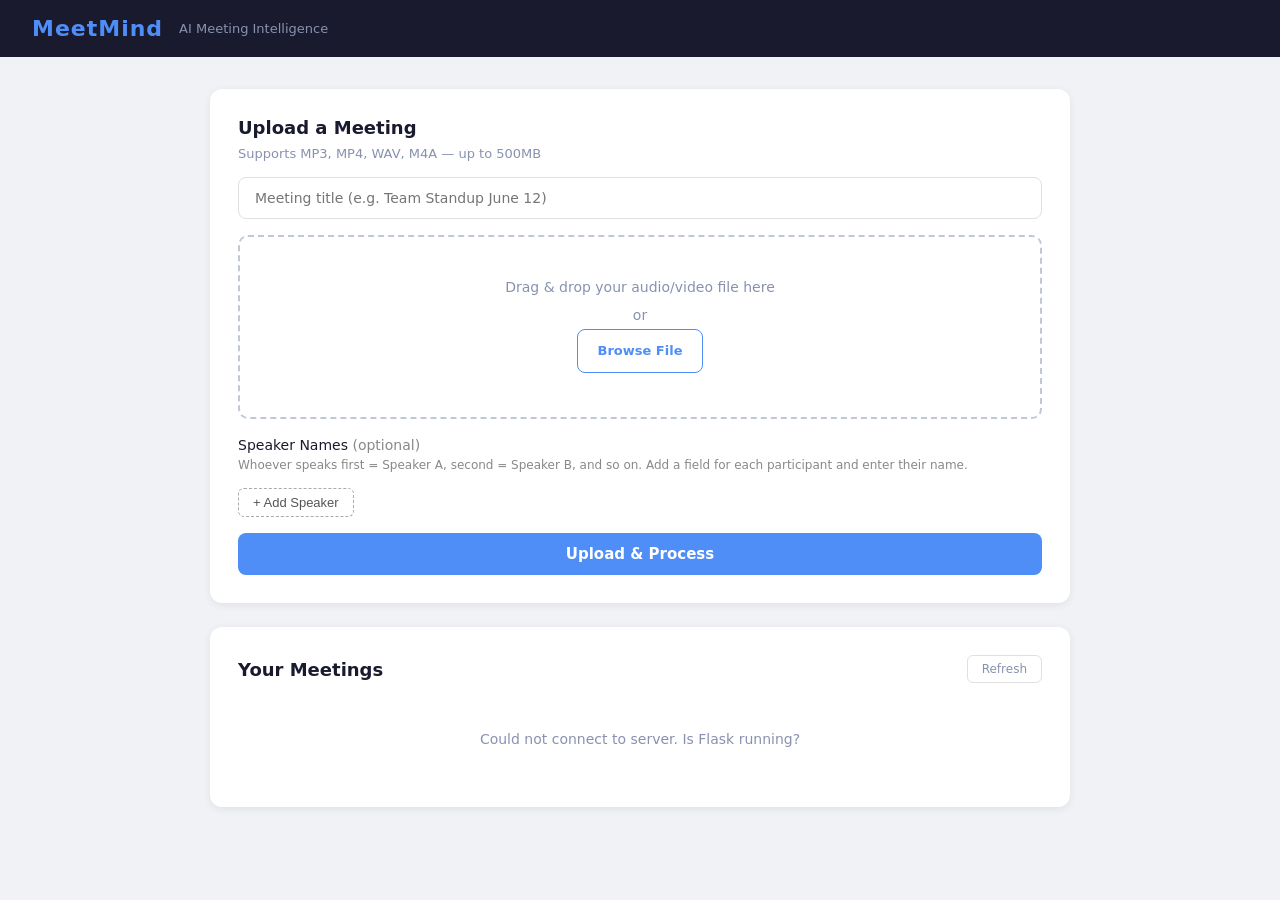
<file: frontend/index.html>
<!DOCTYPE html>
<html lang="en">
<head>
  <meta charset="UTF-8">
  <meta name="viewport" content="width=device-width, initial-scale=1.0">
  <title>MeetMind — AI Meeting Intelligence</title>
  <link rel="stylesheet" href="css/style.css">
</head>
<body>

  <nav class="navbar">
    <div class="brand">MeetMind</div>
    <span class="tagline">AI Meeting Intelligence</span>
  </nav>

  <div class="container">

    <!-- Upload Section -->
    <div class="card upload-card">
      <h2>Upload a Meeting</h2>
      <p class="subtext">Supports MP3, MP4, WAV, M4A — up to 500MB</p>

      <div class="form-group">
        <input type="text" id="meetingTitle" placeholder="Meeting title (e.g. Team Standup June 12)" />
      </div>

      <div class="drop-zone" id="dropZone">
        <p>Drag & drop your audio/video file here</p>
        <p>or</p>
        <label class="btn-outline" for="fileInput">Browse File</label>
        <input type="file" id="fileInput" accept=".mp3,.mp4,.wav,.m4a,.ogg,.webm" hidden />
        <p id="selectedFile" class="file-name"></p>
      </div>

      <!-- Speaker Names Section -->
      <div class="form-group" style="margin-top: 16px;">
        <label style="font-weight:500; font-size:14px;">
          Speaker Names <span style="font-weight:400; color:#888;">(optional)</span>
        </label>
        <p style="font-size:12px; color:#888; margin-top:4px;">
          Whoever speaks first = Speaker A, second = Speaker B, and so on.
          Add a field for each participant and enter their name.
        </p>
        <div id="speakerNamesContainer" style="margin-top: 8px;"></div>
        <button
          type="button"
          onclick="addSpeaker()"
          style="margin-top:8px; padding:6px 14px; border:1px dashed #aaa; background:transparent; border-radius:6px; font-size:13px; cursor:pointer; color:#555;"
        >
          + Add Speaker
        </button>
      </div>

      <button class="btn-primary" id="uploadBtn" onclick="uploadFile()">Upload & Process</button>

      <div id="uploadStatus" class="status-bar" style="display:none;"></div>
    </div>

    <!-- Meetings List -->
    <div class="card">
      <div class="section-header">
        <h2>Your Meetings</h2>
        <button class="btn-sm" onclick="loadMeetings()">Refresh</button>
      </div>

      <div id="meetingsList">
        <p class="empty-text">No meetings yet. Upload one above.</p>
      </div>
    </div>

  </div>

  <script src="js/dashboard.js"></script>
</body>
</html>
</file>
<file: frontend/css/style.css>
* {
  margin: 0;
  padding: 0;
  box-sizing: border-box;
}

body {
  font-family: 'Segoe UI', system-ui, sans-serif;
  background: #f0f2f5;
  color: #1a1a2e;
  min-height: 100vh;
}

/* ── NAVBAR ── */
.navbar {
  background: #1a1a2e;
  padding: 16px 32px;
  display: flex;
  align-items: center;
  gap: 16px;
  position: sticky;
  top: 0;
  z-index: 100;
}

.brand {
  font-size: 22px;
  font-weight: 700;
  color: #4f8ef7;
  letter-spacing: 1px;
}

.tagline {
  font-size: 13px;
  color: #8892b0;
}

.back-btn {
  color: #8892b0;
  text-decoration: none;
  font-size: 14px;
  transition: color 0.2s;
}

.back-btn:hover {
  color: #4f8ef7;
}

/* ── LAYOUT ── */
.container {
  max-width: 900px;
  margin: 0 auto;
  padding: 32px 20px;
  display: flex;
  flex-direction: column;
  gap: 24px;
}

/* ── CARDS ── */
.card {
  background: #ffffff;
  border-radius: 12px;
  padding: 28px;
  box-shadow: 0 2px 8px rgba(0,0,0,0.07);
}

.card h2 {
  font-size: 18px;
  font-weight: 600;
  color: #1a1a2e;
  margin-bottom: 8px;
}

.card h1 {
  font-size: 24px;
  font-weight: 700;
  color: #1a1a2e;
  margin-bottom: 8px;
}

.section-header {
  display: flex;
  justify-content: space-between;
  align-items: center;
  margin-bottom: 16px;
}

.section-header h2 {
  margin-bottom: 0;
}

/* ── TYPOGRAPHY ── */
.subtext {
  font-size: 13px;
  color: #8892b0;
  margin-bottom: 16px;
}

.body-text {
  font-size: 15px;
  color: #444;
  line-height: 1.7;
}

.empty-text {
  font-size: 14px;
  color: #8892b0;
  text-align: center;
  padding: 32px 0;
}

/* ── FORM ── */
.form-group {
  margin-bottom: 16px;
}

input[type="text"] {
  width: 100%;
  padding: 12px 16px;
  border: 1.5px solid #e0e0e0;
  border-radius: 8px;
  font-size: 14px;
  font-family: inherit;
  color: #1a1a2e;
  transition: border-color 0.2s;
  outline: none;
}

input[type="text"]:focus {
  border-color: #4f8ef7;
}

/* ── DROP ZONE ── */
.drop-zone {
  border: 2px dashed #c0c8d8;
  border-radius: 10px;
  padding: 36px;
  text-align: center;
  color: #8892b0;
  font-size: 14px;
  line-height: 2;
  margin-bottom: 16px;
  transition: border-color 0.2s, background 0.2s;
  cursor: pointer;
}

.drop-zone.dragover {
  border-color: #4f8ef7;
  background: #f0f6ff;
}

.file-name {
  font-size: 13px;
  color: #4f8ef7;
  margin-top: 8px;
  font-weight: 500;
}

/* ── BUTTONS ── */
.btn-primary {
  background: #4f8ef7;
  color: white;
  border: none;
  padding: 12px 28px;
  border-radius: 8px;
  font-size: 15px;
  font-weight: 600;
  cursor: pointer;
  font-family: inherit;
  transition: background 0.2s, transform 0.1s;
  width: 100%;
}

.btn-primary:hover {
  background: #3a7be0;
}

.btn-primary:active {
  transform: scale(0.98);
}

.btn-primary:disabled {
  background: #b0c4de;
  cursor: not-allowed;
}

.btn-outline {
  display: inline-block;
  border: 1.5px solid #4f8ef7;
  color: #4f8ef7;
  padding: 8px 20px;
  border-radius: 8px;
  font-size: 13px;
  font-weight: 600;
  cursor: pointer;
  transition: all 0.2s;
}

.btn-outline:hover {
  background: #4f8ef7;
  color: white;
}

.btn-sm {
  background: transparent;
  border: 1.5px solid #e0e0e0;
  color: #8892b0;
  padding: 6px 14px;
  border-radius: 6px;
  font-size: 12px;
  cursor: pointer;
  font-family: inherit;
  transition: all 0.2s;
}

.btn-sm:hover {
  border-color: #4f8ef7;
  color: #4f8ef7;
}

.btn-danger {
  background: transparent;
  border: none;
  color: #e05454;
  font-size: 12px;
  cursor: pointer;
  font-family: inherit;
  padding: 4px 8px;
}

/* ── STATUS BAR ── */
.status-bar {
  margin-top: 16px;
  padding: 12px 16px;
  border-radius: 8px;
  font-size: 14px;
  font-weight: 500;
}

.status-bar.info { background: #e8f0fe; color: #1a5cf6; }
.status-bar.success { background: #e6f9f0; color: #1a8a4a; }
.status-bar.error { background: #fdecea; color: #c0392b; }

/* ── BADGE ── */
.badge {
  display: inline-block;
  padding: 4px 12px;
  border-radius: 20px;
  font-size: 12px;
  font-weight: 600;
  margin-bottom: 8px;
}

.badge.uploaded  { background: #e8f0fe; color: #1a5cf6; }
.badge.transcribing { background: #fff3e0; color: #e65100; }
.badge.summarizing  { background: #f3e5f5; color: #7b1fa2; }
.badge.done      { background: #e6f9f0; color: #1a8a4a; }
.badge.failed    { background: #fdecea; color: #c0392b; }

/* ── MEETINGS LIST ── */
.meeting-item {
  display: flex;
  justify-content: space-between;
  align-items: center;
  padding: 14px 0;
  border-bottom: 1px solid #f0f2f5;
  cursor: pointer;
  transition: background 0.15s;
}

.meeting-item:last-child { border-bottom: none; }

.meeting-item:hover .meeting-title {
  color: #4f8ef7;
}

.meeting-title {
  font-size: 15px;
  font-weight: 600;
  color: #1a1a2e;
  margin-bottom: 4px;
  transition: color 0.2s;
}

.meeting-meta {
  font-size: 12px;
  color: #8892b0;
}

.meeting-right {
  display: flex;
  align-items: center;
  gap: 12px;
}

/* ── TWO COLUMN ── */
.two-col {
  display: grid;
  grid-template-columns: 1fr 1fr;
  gap: 24px;
}

@media (max-width: 600px) {
  .two-col { grid-template-columns: 1fr; }
}

/* ── ITEM LIST ── */
.item-list {
  list-style: none;
  padding: 0;
}

.item-list li {
  padding: 8px 0;
  border-bottom: 1px solid #f0f2f5;
  font-size: 14px;
  color: #444;
  line-height: 1.5;
  display: flex;
  gap: 8px;
}

.item-list li:last-child { border-bottom: none; }

.item-list li::before {
  content: "→";
  color: #4f8ef7;
  font-weight: 700;
  flex-shrink: 0;
}

.empty-list {
  font-size: 13px;
  color: #8892b0;
  padding: 8px 0;
}

/* ── CHAT ── */
.chat-card { }

.chat-messages {
  height: 320px;
  overflow-y: auto;
  border: 1.5px solid #e0e0e0;
  border-radius: 10px;
  padding: 16px;
  margin-bottom: 16px;
  display: flex;
  flex-direction: column;
  gap: 12px;
  background: #fafbfc;
}

.chat-bubble {
  max-width: 80%;
  padding: 10px 16px;
  border-radius: 12px;
  font-size: 14px;
  line-height: 1.6;
}

.chat-bubble.user {
  background: #4f8ef7;
  color: white;
  align-self: flex-end;
  border-bottom-right-radius: 4px;
}

.chat-bubble.assistant {
  background: #f0f2f5;
  color: #1a1a2e;
  align-self: flex-start;
  border-bottom-left-radius: 4px;
}

.chat-bubble.thinking {
  background: #f0f2f5;
  color: #8892b0;
  align-self: flex-start;
  font-style: italic;
}

.chat-input-row {
  display: flex;
  gap: 12px;
}

.chat-input-row input {
  flex: 1;
  margin-bottom: 0;
}

.chat-input-row .btn-primary {
  width: auto;
  padding: 12px 24px;
}

/* ── TRANSCRIPT ── */
.transcript-box {
  background: #fafbfc;
  border: 1.5px solid #e0e0e0;
  border-radius: 10px;
  padding: 20px;
  font-size: 14px;
  line-height: 1.9;
  color: #444;
  max-height: 400px;
  overflow-y: auto;
  white-space: pre-wrap;
  margin-top: 8px;
}

/* ── PROCESSING ANIMATION ── */
@keyframes pulse {
  0%, 100% { opacity: 1; }
  50% { opacity: 0.4; }
}

.processing {
  animation: pulse 1.5s infinite;
  color: #8892b0;
}

/* ── MODAL DIALOG ── */
.modal-overlay {
  position: fixed;
  inset: 0;
  background: rgba(0, 0, 0, 0.45);
  display: flex;
  align-items: center;
  justify-content: center;
  z-index: 1000;
  animation: fadeIn 0.15s ease;
}

.modal-box {
  background: #ffffff;
  border-radius: 14px;
  padding: 32px 28px;
  max-width: 400px;
  width: 90%;
  box-shadow: 0 8px 32px rgba(0,0,0,0.18);
  animation: slideUp 0.2s ease;
}

.modal-icon {
  width: 48px;
  height: 48px;
  background: #fdecea;
  border-radius: 50%;
  display: flex;
  align-items: center;
  justify-content: center;
  margin: 0 auto 16px;
  font-size: 22px;
}

.modal-title {
  font-size: 18px;
  font-weight: 700;
  color: #1a1a2e;
  text-align: center;
  margin-bottom: 8px;
}

.modal-message {
  font-size: 14px;
  color: #8892b0;
  text-align: center;
  line-height: 1.6;
  margin-bottom: 24px;
}

.modal-actions {
  display: flex;
  gap: 12px;
}

.modal-actions .btn-cancel {
  flex: 1;
  padding: 11px;
  border: 1.5px solid #e0e0e0;
  border-radius: 8px;
  background: transparent;
  color: #8892b0;
  font-size: 14px;
  font-weight: 600;
  cursor: pointer;
  font-family: inherit;
  transition: all 0.2s;
}

.modal-actions .btn-cancel:hover {
  border-color: #4f8ef7;
  color: #4f8ef7;
}

.modal-actions .btn-delete {
  flex: 1;
  padding: 11px;
  border: none;
  border-radius: 8px;
  background: #e05454;
  color: white;
  font-size: 14px;
  font-weight: 600;
  cursor: pointer;
  font-family: inherit;
  transition: background 0.2s;
}

.modal-actions .btn-delete:hover {
  background: #c0392b;
}

@keyframes fadeIn {
  from { opacity: 0; }
  to   { opacity: 1; }
}

@keyframes slideUp {
  from { transform: translateY(20px); opacity: 0; }
  to   { transform: translateY(0);    opacity: 1; }
}
</file>
